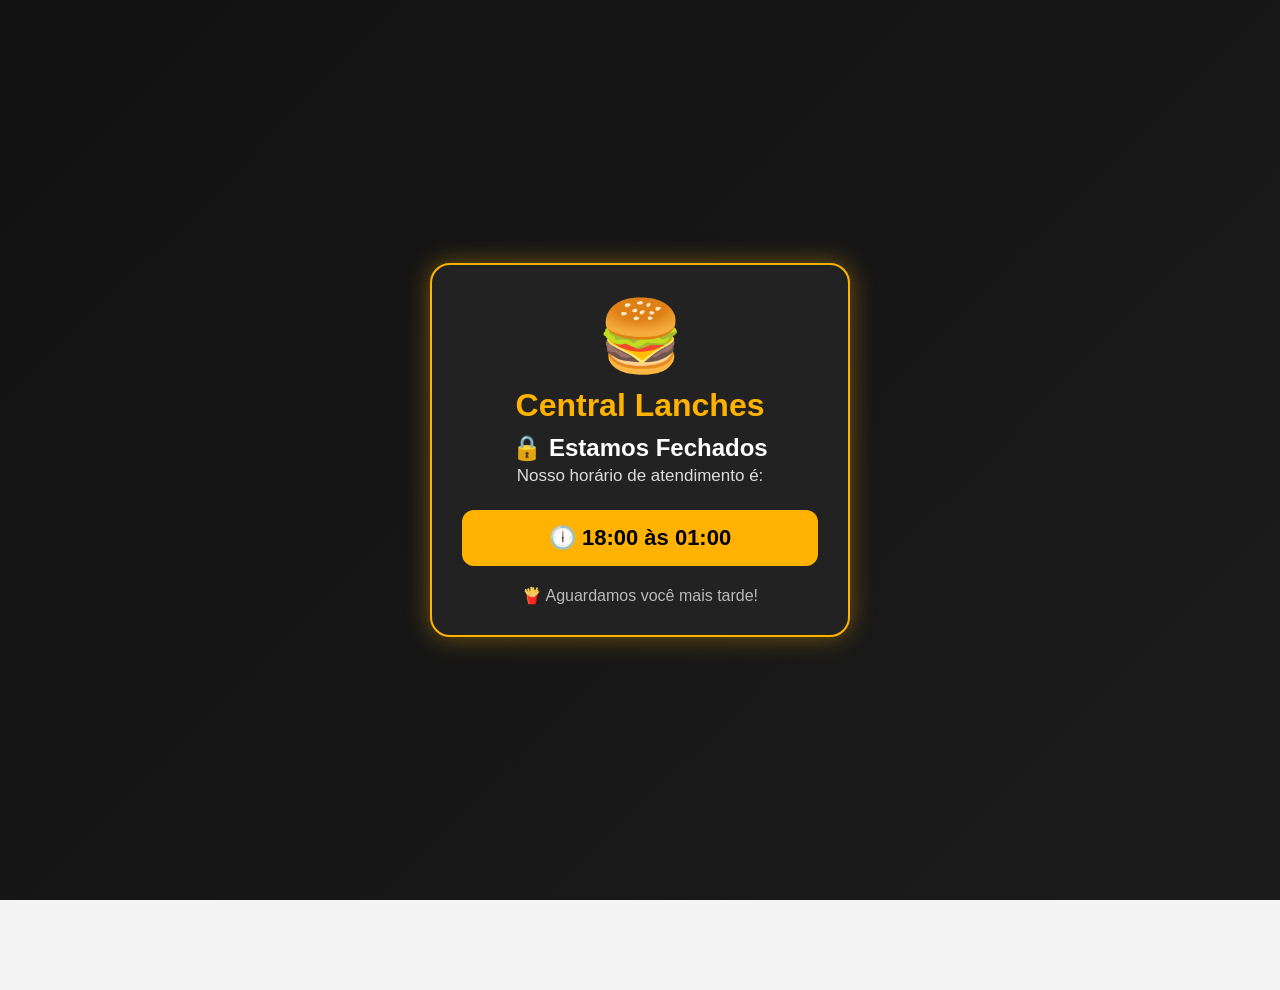
<file: cardapio.html>
<!DOCTYPE html>
<html lang="pt-BR">
<head>
  <meta charset="UTF-8">
  <meta name="viewport" content="width=device-width, initial-scale=1.0">
  <title>Cardápio - Central Lanches</title>
  <style>
    * { margin: 0; padding: 0; box-sizing: border-box; font-family: 'Segoe UI', sans-serif; }
    body { background: #f4f4f4; padding-bottom: 90px; }
    header { background: #ff6b00; color: #fff; padding: 20px; text-align: center; }
    header h1 { font-size: 1.5rem; }
    .tabs {
      display: flex; gap: 10px; padding: 10px;
      background: #fff; position: sticky; top: 0; z-index: 100;
      box-shadow: 0 2px 5px rgba(0,0,0,0.1); overflow-x: auto;
      white-space: nowrap;
    }
    .tab-btn {
      background: #eee; border: none; padding: 8px 20px;
      border-radius: 20px; font-weight: bold; color: #555; cursor: pointer;
      font-size: 0.9rem;
    }
    .tab-btn.active { background: #ff6b00; color: #fff; }
    .container { max-width: 1000px; margin: 15px auto; padding: 0 10px; }
    .categoria { display: none; animation: fadeIn 0.3s; }
    .categoria.active { display: block; }
    @keyframes fadeIn { from { opacity: 0; } to { opacity: 1; } }
    .categoria h2 {
      color: #ff6b00; margin: 15px 0; text-transform: uppercase;
      font-size: 1.1rem; border-left: 4px solid #ff6b00; padding-left: 10px;
    }
    .grid-produtos {
      display: grid; grid-template-columns: repeat(auto-fill, minmax(140px, 1fr));
      gap: 10px;
    }
    .produto {
      background: #fff; border-radius: 8px; overflow: hidden;
      box-shadow: 0 1px 4px rgba(0,0,0,0.05); text-align: center;
      position: relative;
    }
    .img-container {
      position: relative;
      width: 100%; height: 110px; background: #eee;
    }
    .produto img {
      width: 100%; height: 100%; object-fit: cover;
    }
    .btn-remove-item {
      position: absolute; top: 5px; right: 5px;
      width: 20px; height: 20px;
      background: #fff; color: #d00; border-radius: 50%;
      display: flex; align-items: center; justify-content: center;
      font-size: 12px; cursor: pointer; box-shadow: 0 1px 3px rgba(0,0,0,0.2); z-index: 10;
    }
    .hidden { display: none !important; }
    .info { padding: 10px; }
    .info h3 { font-size: 0.9rem; margin-bottom: 3px; height: 35px; overflow: hidden; line-height: 1.2; }
    /* Removido estilo .desc pois as tags foram eliminadas */
    .preco { color: #ff6b00; font-weight: bold; font-size: 1rem; margin-bottom: 8px; }
    .btn-comprar {
      width: 100%; background: #ff6b00; color: #fff; border: none;
      padding: 8px; border-radius: 4px; font-weight: bold; cursor: pointer; font-size: 0.9rem;
    }
    .btn-comprar:active { transform: scale(0.98); }
    #carrinho-float {
      position: fixed; bottom: 15px; left: 15px; right: 15px;
      background: #222; color: #fff; padding: 12px;
      border-radius: 8px; box-shadow: 0 4px 15px rgba(0,0,0,0.4);
      display: none; z-index: 200; display: flex; justify-content: space-between; align-items: center; gap: 10px;
    }
    #carrinho-info { font-size: 0.9rem; }
    .cart-actions { display: flex; gap: 8px; }
    .cart-btn {
      border: none; padding: 8px 12px;
      border-radius: 4px; color: white; font-weight: bold; cursor: pointer; font-size: 0.85rem;
    }
    .btn-limpar { background: #444; }
    .btn-finalizar { background: #ff6b00; }
    #modal-checkout {
      display: none; position: fixed; top: 0; left: 0; width: 100%; height: 100%;
      background: rgba(0,0,0,0.85); z-index: 1000;
      justify-content: center; align-items: flex-end;
    }
    .checkout-content {
      background: #fff; padding: 20px; border-radius: 15px 15px 0 0;
      width: 100%; max-height: 90vh; overflow-y: auto;
      animation: slideUp 0.3s;
    }
    @keyframes slideUp { from { transform: translateY(100%); } to { transform: translateY(0); } }
    .checkout-content h2 { color: #ff6b00; margin-bottom: 15px; font-size: 1.2rem; }
    .item-carrinho {
      display: flex; justify-content: space-between; align-items: center;
      border-bottom: 1px solid #eee; padding: 8px 0; font-size: 0.9rem;
    }
    .item-controles { display: flex; align-items: center; gap: 8px; }
    .btn-qtd {
      background: #eee; border: none; width: 24px; height: 24px;
      border-radius: 4px; font-weight: bold; cursor: pointer;
    }
    .form-group { margin-bottom: 12px; }
    .form-group label { display: block; margin-bottom: 4px; font-weight: bold; font-size: 0.85rem; }
    .form-group input, .form-group textarea {
      width: 100%; padding: 10px; border: 1px solid #ddd; border-radius: 6px; font-size: 1rem;
    }
    .total-final {
      font-size: 1.1rem; font-weight: bold; color: #333; text-align: right; margin: 15px 0;
      border-top: 1px solid #eee; padding-top: 10px;
    }
    .btn-confirmar {
      width: 100%; background: #28a745; color: #fff; border: none; padding: 14px;
      border-radius: 8px; font-weight: bold; font-size: 1rem; cursor: pointer; margin-top: 5px;
    }
    .btn-confirmar:disabled { background: #ccc; cursor: not-allowed; }
    .btn-fechar {
      width: 100%; background: #fff; color: #333; border: 1px solid #ccc; padding: 12px;
      border-radius: 8px; font-weight: bold; cursor: pointer; margin-top: 8px;
    }
    #modal-pix {
      display: none; position: fixed; top: 0; left: 0; width: 100%; height: 100%;
      background: rgba(0,0,0,0.9); z-index: 1100;
      justify-content: center; align-items: center; padding: 20px;
    }
    .pix-content {
      background: #fff; padding: 25px; border-radius: 10px; width: 100%; max-width: 350px; text-align: center;
      max-height: 95vh; overflow-y: auto;
    }
    .pix-code {
      background: #eee; padding: 10px; word-break: break-all; font-size: 0.8rem;
      margin: 15px 0; border-radius: 5px; font-family: monospace;
    }
    .btn-copy { background: #007bff; color: white; border: none; padding: 10px 20px; border-radius: 5px; margin-bottom: 10px; width: 100%; cursor: pointer;}
    .btn-copy:active { transform: scale(0.98); }
  </style>
</head>
<body>

<header><h1>Central Lanches</h1></header>

<div class="tabs">
  <button class="tab-btn active" onclick="openTab('lanches', this)">🍔 Lanches</button>
  <button class="tab-btn" onclick="openTab('porcoes', this)">🍟 Porções</button>
  <button class="tab-btn" onclick="openTab('bebidas', this)">🥤 Bebidas</button>
</div>

<div class="container">
  <!-- LANCHES -->
  <div id="lanches" class="categoria active">
    <h2>Lanches</h2>
    <div class="grid-produtos">
      <div class="produto">
        <div class="img-container">
          <img src="file_00000000d884820e9cdcac2b475cf5e1.png" alt="X-Burguer">
          <div class="btn-remove-item hidden" onclick="removeFromCart('X-Burguer Simples')">✕</div>
        </div>
        <div class="info">
          <h3>X-Burguer Simples</h3>
          <p class="preco">R$ 12,90</p>
          <button class="btn-comprar" onclick="addToCart('X-Burguer Simples', 12.90)">Add</button>
        </div>
      </div>
      <div class="produto">
        <div class="img-container">
          <img src="file_000000004dc4820e9df0a32aec3caa2a.png" alt="X-Salada">
          <div class="btn-remove-item hidden" onclick="removeFromCart('X-Salada')">✕</div>
        </div>
        <div class="info">
          <h3>X-Salada</h3>
          <p class="preco">R$ 14,50</p>
          <button class="btn-comprar" onclick="addToCart('X-Salada', 14.50)">Add</button>
        </div>
      </div>
      <div class="produto">
        <div class="img-container">
          <img src="file_0000000064b4820ea9817e11f7a69a10.png" alt="X-Bacon">
          <div class="btn-remove-item hidden" onclick="removeFromCart('X-Bacon')">✕</div>
        </div>
        <div class="info">
          <h3>X-Bacon</h3>
          <p class="preco">R$ 16,00</p>
          <button class="btn-comprar" onclick="addToCart('X-Bacon', 16.00)">Add</button>
        </div>
      </div>
      <div class="produto">
        <div class="img-container">
          <img src="IMG_20260727_195613.jpg" alt="X-Galinha">
          <div class="btn-remove-item hidden" onclick="removeFromCart('X-Galinha')">✕</div>
        </div>
        <div class="info">
          <h3>X-Galinha</h3>
          <p class="preco">R$ 15,00</p>
          <button class="btn-comprar" onclick="addToCart('X-Galinha', 15.00)">Add</button>
        </div>
      </div>
    </div>
  </div>

  <!-- PORÇÕES -->
  <div id="porcoes" class="categoria">
    <h2>Porções</h2>
    <div class="grid-produtos">
      <div class="produto">
        <div class="img-container">
          <img src="aa0a70f23ae959187abcae825286dce7.jpg" alt="Batata Frita">
          <div class="btn-remove-item hidden" onclick="removeFromCart('Batata Frita')">✕</div>
        </div>
        <div class="info">
          <h3>Batata Frita</h3>
          <p class="preco">R$ 20,00</p>
          <button class="btn-comprar" onclick="addToCart('Batata Frita', 20.00)">Add</button>
        </div>
      </div>
      <div class="produto">
        <div class="img-container">
          <img src="7b845e22021ecd428bc6cd71f9c7ca7f.jpg" alt="Combo Família">
          <div class="btn-remove-item hidden" onclick="removeFromCart('Combo Família')">✕</div>
        </div>
        <div class="info">
          <h3>3 X-Salada + Batata</h3>
          <p class="preco">R$ 60,00</p>
          <button class="btn-comprar" onclick="addToCart('Combo Família', 60.00)">Add</button>
        </div>
      </div>
    </div>
  </div>

  <!-- BEBIDAS -->
  <div id="bebidas" class="categoria">
    <h2>Bebidas</h2>
    <div class="grid-produtos">
      <div class="produto">
        <div class="img-container">
          <img src="9114190ef9ef3f88b326b80c7ae4ccb6 (1).jpg" alt="Coca Cola">
          <div class="btn-remove-item hidden" onclick="removeFromCart('Coca Cola 350 ml')">✕</div>
        </div>
        <div class="info">
          <h3>Coca Cola 350 ml</h3>
          <p class="preco">R$ 6,00</p>
          <button class="btn-comprar" onclick="addToCart('Coca Cola 350 ml', 6.00)">Add</button>
        </div>
      </div>
    </div>
  </div>
</div>

<!-- Carrinho Flutuante -->
<div id="carrinho-float" style="display: none;">
  <div id="carrinho-info">🛒 <span id="total-items">0</span> itens | R$ <span id="total-val">0,00</span></div>
  <div class="cart-actions">
    <button class="cart-btn btn-limpar" onclick="limparCarrinho()">Limpar</button>
    <button class="cart-btn btn-finalizar" onclick="abrirCheckout()">Ver Carrinho</button>
  </div>
</div>

<!-- Modal de Checkout -->
<div id="modal-checkout">
  <div class="checkout-content">
    <h2>Seu Pedido</h2>
    <div id="lista-itens-carrinho"></div>
    <div class="form-group" style="margin-top: 20px;">
      <label>Seu Nome:</label>
      <input type="text" id="nome-cliente" placeholder="Nome completo">
    </div>
    <div class="form-group">
      <label>Telefone/WhatsApp:</label>
      <input type="tel" id="telefone-cliente" placeholder="(00) 00000-0000">
    </div>
    <div class="form-group">
      <label>Endereço de Entrega:</label>
      <input type="text" id="endereco-cliente" placeholder="Rua, Número, Bairro">
    </div>
    <div class="form-group">
      <label>Forma de Pagamento:</label>
      <input type="text" value="PIX via AnovaPay" readonly style="background: #eee; color: #555; font-weight: bold;">
    </div>
    <div class="total-final">
      Subtotal: R$ <span id="subtotal-val">0,00</span><br>
      Taxa: R$ 7,00<br>
      <strong>Total: R$ <span id="total-final-val">0,00</span></strong>
    </div>
    <button class="btn-confirmar" id="btn-confirmar" onclick="finalizarPedido()">Pagar com PIX</button>
    <button class="btn-fechar" onclick="fecharCheckout()">Voltar</button>
  </div>
</div>

<!-- Modal PIX -->
<div id="modal-pix">
  <div class="pix-content">
    <h2>Pagamento PIX</h2>
    <p>Escaneie o QR Code ou copie o código abaixo:</p>
    <div id="qr-code-container" style="margin: 15px 0; display: flex; justify-content: center;"></div>
    <div class="pix-code" id="pix-copy-paste"></div>
    <button class="btn-copy" onclick="copiarPix()">Copiar Código PIX</button>
    <button class="btn-fechar" onclick="fecharPix()">Fechar e Finalizar Pedido</button>
  </div>
</div>

<script>
  // --- CONFIGURAÇÃO ANOVAPAY ---
  const ANOVA_CONFIG = {
    BASE_URL: "https://api.anovapay.com.br",
    CLIENT_ID: "cms0q5i6j000elp019xciyps3",
    CLIENT_SECRET: "dfecf2706edadbdb5f82b9ace19a742a5023e0d8a2942f318048768ac4dc1a21",
    PROXY: "https://corsproxy.io/?"
  };

  // --- LÓGICA DO CARRINHO ---
  let cart = {};
  const TAXA_ENTREGA = 7.00;

  function openTab(tabName, btnElement) {
    document.querySelectorAll('.categoria').forEach(el => el.classList.remove('active'));
    document.querySelectorAll('.tab-btn').forEach(el => el.classList.remove('active'));
    document.getElementById(tabName).classList.add('active');
    btnElement.classList.add('active');
  }

  function addToCart(name, price) {
    if(cart[name]) cart[name].qtd++;
    else cart[name] = {price:price, qtd:1};
    updateCartDisplay();
    updateRemoveButtons();
  }

  function removeFromCart(name) {
    if(cart[name]) {
      if(cart[name].qtd > 1) cart[name].qtd--;
      else delete cart[name];
    }
    updateCartDisplay();
    updateRemoveButtons();
    if(document.getElementById('modal-checkout').style.display === 'flex') renderCheckoutItems();
  }

  function limparCarrinho() {
    cart = {};
    updateCartDisplay();
    updateRemoveButtons();
    fecharCheckout();
    fecharPix();
  }

  function updateRemoveButtons() {
    document.querySelectorAll('.produto').forEach(prod => {
      const onclickAttr = prod.querySelector('.btn-comprar').getAttribute('onclick');
      if (!onclickAttr) return;
      const name = onclickAttr.split("'")[1];
      const btn = prod.querySelector('.btn-remove-item');
      if(cart[name]?.qtd > 0) {
        btn.classList.remove('hidden');
        btn.innerText = cart[name].qtd > 1 ? cart[name].qtd : '✕';
      } else {
        btn.classList.add('hidden');
      }
    });
  }

  function updateCartDisplay() {
    let total = 0, count = 0;
    for(let item in cart){
      total += cart[item].price * cart[item].qtd;
      count += cart[item].qtd;
    }
    document.getElementById('total-items').innerText = count;
    document.getElementById('total-val').innerText = total.toFixed(2).replace('.',',');
    document.getElementById('carrinho-float').style.display = count > 0 ? 'flex' : 'none';
  }

  function renderCheckoutItems() {
    const container = document.getElementById('lista-itens-carrinho');
    container.innerHTML = '';
    let subtotal = 0;
    for(let item in cart) {
      const data = cart[item], itemTotal = data.price * data.qtd;
      subtotal += itemTotal;
      const div = document.createElement('div');
      div.className = 'item-carrinho';
      div.innerHTML = `
        <div class="item-info" style="flex:1">
          <div><b>${item}</b></div>
          <div style="font-size:0.8rem; color:#777">R$ ${data.price.toFixed(2)} x ${data.qtd}</div>
        </div>
        <div class="item-controles">
          <button class="btn-qtd" onclick="removeFromCart('${item}')">-</button>
          <span>${data.qtd}</span>
          <button class="btn-qtd" onclick="addToCart('${item}', ${data.price})">+</button>
        </div>
      `;
      container.appendChild(div);
    }
    document.getElementById('subtotal-val').innerText = subtotal.toFixed(2).replace('.',',');
    document.getElementById('total-final-val').innerText = (subtotal + TAXA_ENTREGA).toFixed(2).replace('.',',');
  }

  function abrirCheckout() {
    renderCheckoutItems();
    document.getElementById('modal-checkout').style.display = 'flex';
  }
  function fecharCheckout() {
    document.getElementById('modal-checkout').style.display = 'none';
  }

  function mostrarPix(qrCodeText) {
    const container = document.getElementById('qr-code-container');
    container.innerHTML = '';
    
    const img = document.createElement('img');
    img.src = `https://api.qrserver.com/v1/create-qr-code/?size=200x200&data=${encodeURIComponent(qrCodeText)}`;
    img.width = 200;
    img.height = 200;
    container.appendChild(img);
    
    document.getElementById('pix-copy-paste').innerText = qrCodeText;
    document.getElementById('modal-pix').style.display = 'flex';
  }

  function fecharPix() {
    document.getElementById('modal-pix').style.display = 'none';
  }

  function copiarPix() {
    navigator.clipboard.writeText(document.getElementById('pix-copy-paste').innerText);
  }

  // --- INTEGRAÇÃO ANOVAPAY ---
  async function criarCobranca(valorTotal, descricao) {
  const url = `${ANOVA_CONFIG.BASE_URL}/charges`;

  const payload = {
    amount: valorTotal,
    description: descricao
  };

  try {
    const resposta = await fetch(ANOVA_CONFIG.PROXY + encodeURIComponent(url), {
      method: "POST",
      headers: {
        "Content-Type": "application/json",
        "ci": ANOVA_CONFIG.CLIENT_ID,
        "cs": ANOVA_CONFIG.CLIENT_SECRET
      },
      body: JSON.stringify(payload)
    });

    if (!resposta.ok) {
      const erroTexto = await resposta.text();
      throw new Error(erroTexto);
    }

    const dados = await resposta.json();
    console.log(dados);

    const transacao = dados.transaction || {};

    const pixCode =
      transacao.pixCopyPaste ||
      transacao.pix_copy_paste ||
      transacao.copyPaste ||
      transacao.copy_paste ||
      transacao.brCode ||
      transacao.br_code ||
      "";

    const qrBase64 = transacao.qrCodeBase64 || "";

    const container = document.getElementById("qr-code-container");
    container.innerHTML = "";

    if (qrBase64) {
      const img = document.createElement("img");
      img.src = qrBase64;
      img.width = 200;
      img.height = 200;
      container.appendChild(img);
    }

    document.getElementById("pix-copy-paste").innerText =
      pixCode || "Código PIX não informado pela API.";

    document.getElementById("modal-pix").style.display = "flex";

  } catch (e) {
    console.error(e);
    alert("Erro ao gerar PIX: " + e.message);
  }
  }

  async function finalizarPedido() {
    const nome = document.getElementById('nome-cliente').value;
    const telefone = document.getElementById('telefone-cliente').value;
    const totalStr = document.getElementById('total-final-val').innerText.replace('R$ ', '').replace(',', '.');
    const total = parseFloat(totalStr);

    if(!nome || !telefone) return alert("Preencha nome e telefone!");
    if(!total || total <= 0) return alert("Carrinho vazio!");
    
    const btn = document.getElementById('btn-confirmar');
    const originalText = btn.innerText;
    btn.innerText = "Processando...";
    btn.disabled = true;

    try {
      await criarCobranca(total, `Pedido Central Lanches - ${nome}`);
    } finally {
      btn.innerText = originalText;
      btn.disabled = false;
    }
  }

function verificarHorario() {
    const agora = new Date();
    const hora = agora.getHours();

    // Aberto das 18:00 às 01:00
    if (hora >= 1 && hora < 18) {

        document.body.innerHTML = `
        <div style="
            min-height:100vh;
            display:flex;
            justify-content:center;
            align-items:center;
            background:linear-gradient(135deg,#111,#1c1c1c);
            font-family:'Segoe UI',sans-serif;
            padding:20px;
        ">
            <div style="
                max-width:420px;
                width:100%;
                background:#222;
                border:2px solid #ffb300;
                border-radius:20px;
                padding:30px;
                text-align:center;
                box-shadow:0 0 25px rgba(255,179,0,.4);
            ">
                <div style="font-size:70px;">🍔</div>

                <h1 style="color:#ffb300;margin:10px 0;">
                    Central Lanches
                </h1>

                <h2 style="color:#fff;">
                    🔒 Estamos Fechados
                </h2>

                <p style="color:#ddd;font-size:17px;line-height:1.6;">
                    Nosso horário de atendimento é:
                </p>

                <div style="
                    background:#ffb300;
                    color:#000;
                    padding:15px;
                    border-radius:12px;
                    font-weight:bold;
                    font-size:22px;
                    margin:20px 0;
                ">
                    🕕 18:00 às 01:00
                </div>

                <p style="color:#bbb;">
                    🍟 Aguardamos você mais tarde!
                </p>
            </div>
        </div>
        `;
    }
}

verificarHorario();
</script>
</body>
</html>
</file>
